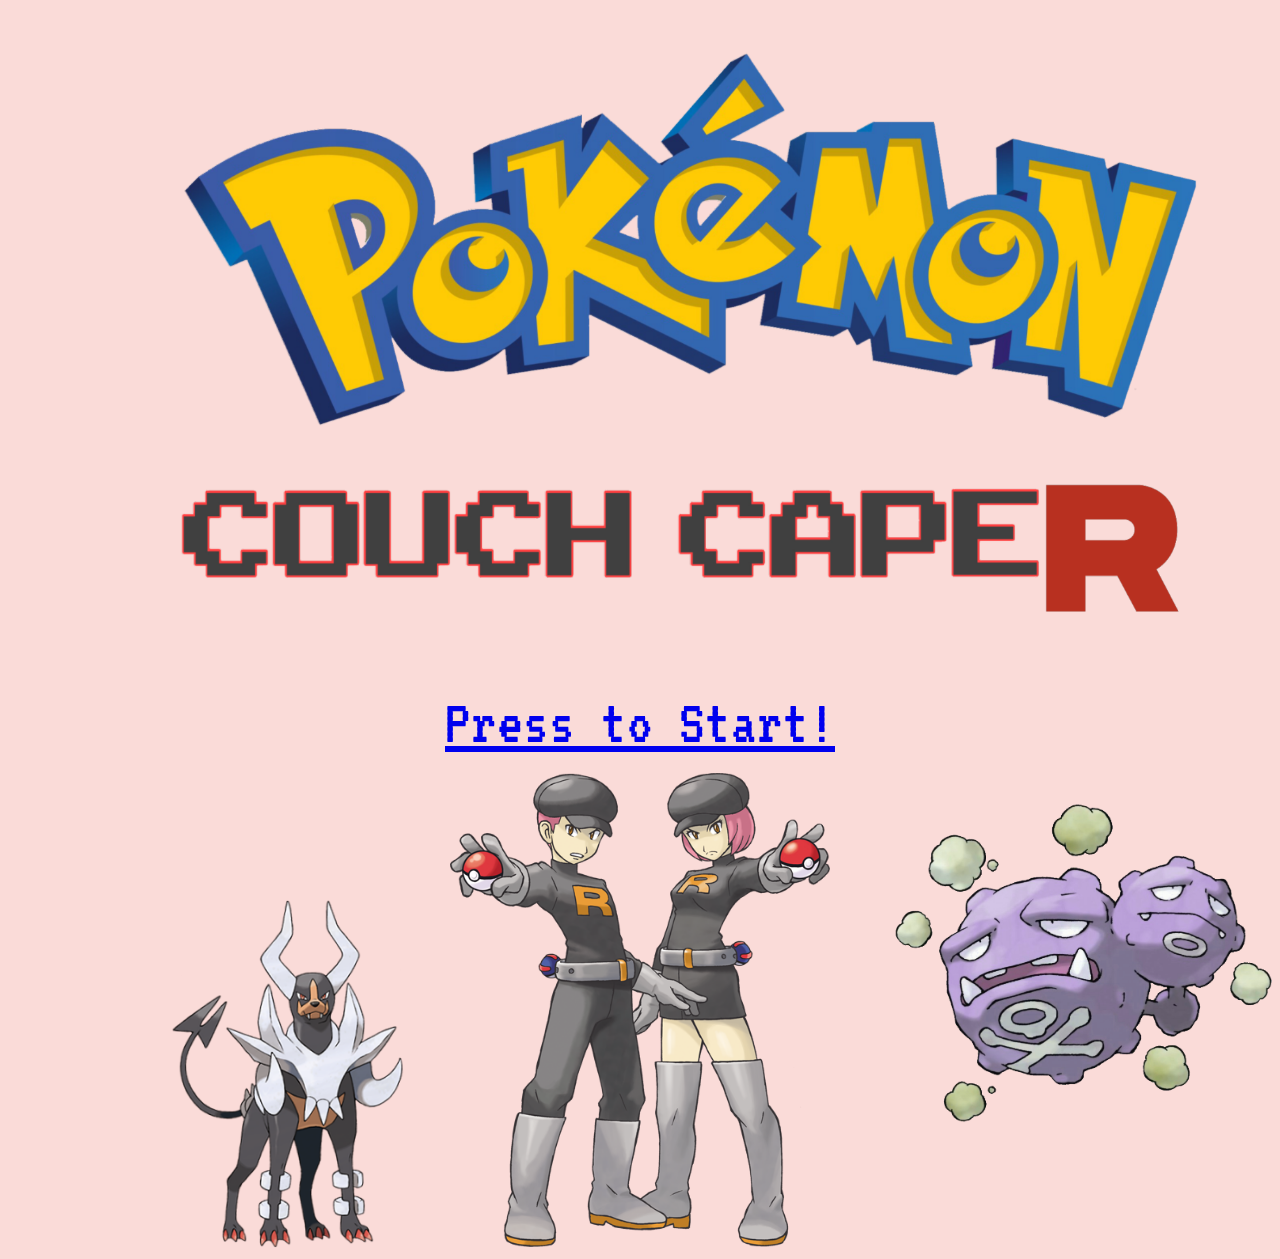
<file: index.html>
<!DOCTYPE html>

<html>
<head>
  <meta charset=utf-8 />
  <meta name="viewport" content="width=device-width, initial-scale=1.0">
  <title>Title Screen</title>
  <link href="https://fonts.googleapis.com/css?family=VT323" rel="stylesheet">
</head>

<body bgcolor="#FADBD8">
<h1>
  <img src="./assets/images/title.PNG" alt="title" style="margin: auto; width: 90%; padding-left: 9.5%; padding-right: 9.5%">
</h1>
<div style='width:100%'>
<a href="authenticate.html" style='font-family:"VT323"; font-size: 64px; text-align: center; display: block'>Press to Start!</a>
<br>
<img src="./assets/images/Grunts.PNG" alt="grunts" style="float: center; width:30%;">
<img src="./assets/images/houndoom.PNG" alt="doom" style="float: left; width:25%; padding-left:10%; padding-top:120px">
<img src="./assets/images/weezing.PNG" alt="weezing" style="float: right; width:30%; padding-left:3%;">
</body>
</html>
</file>
